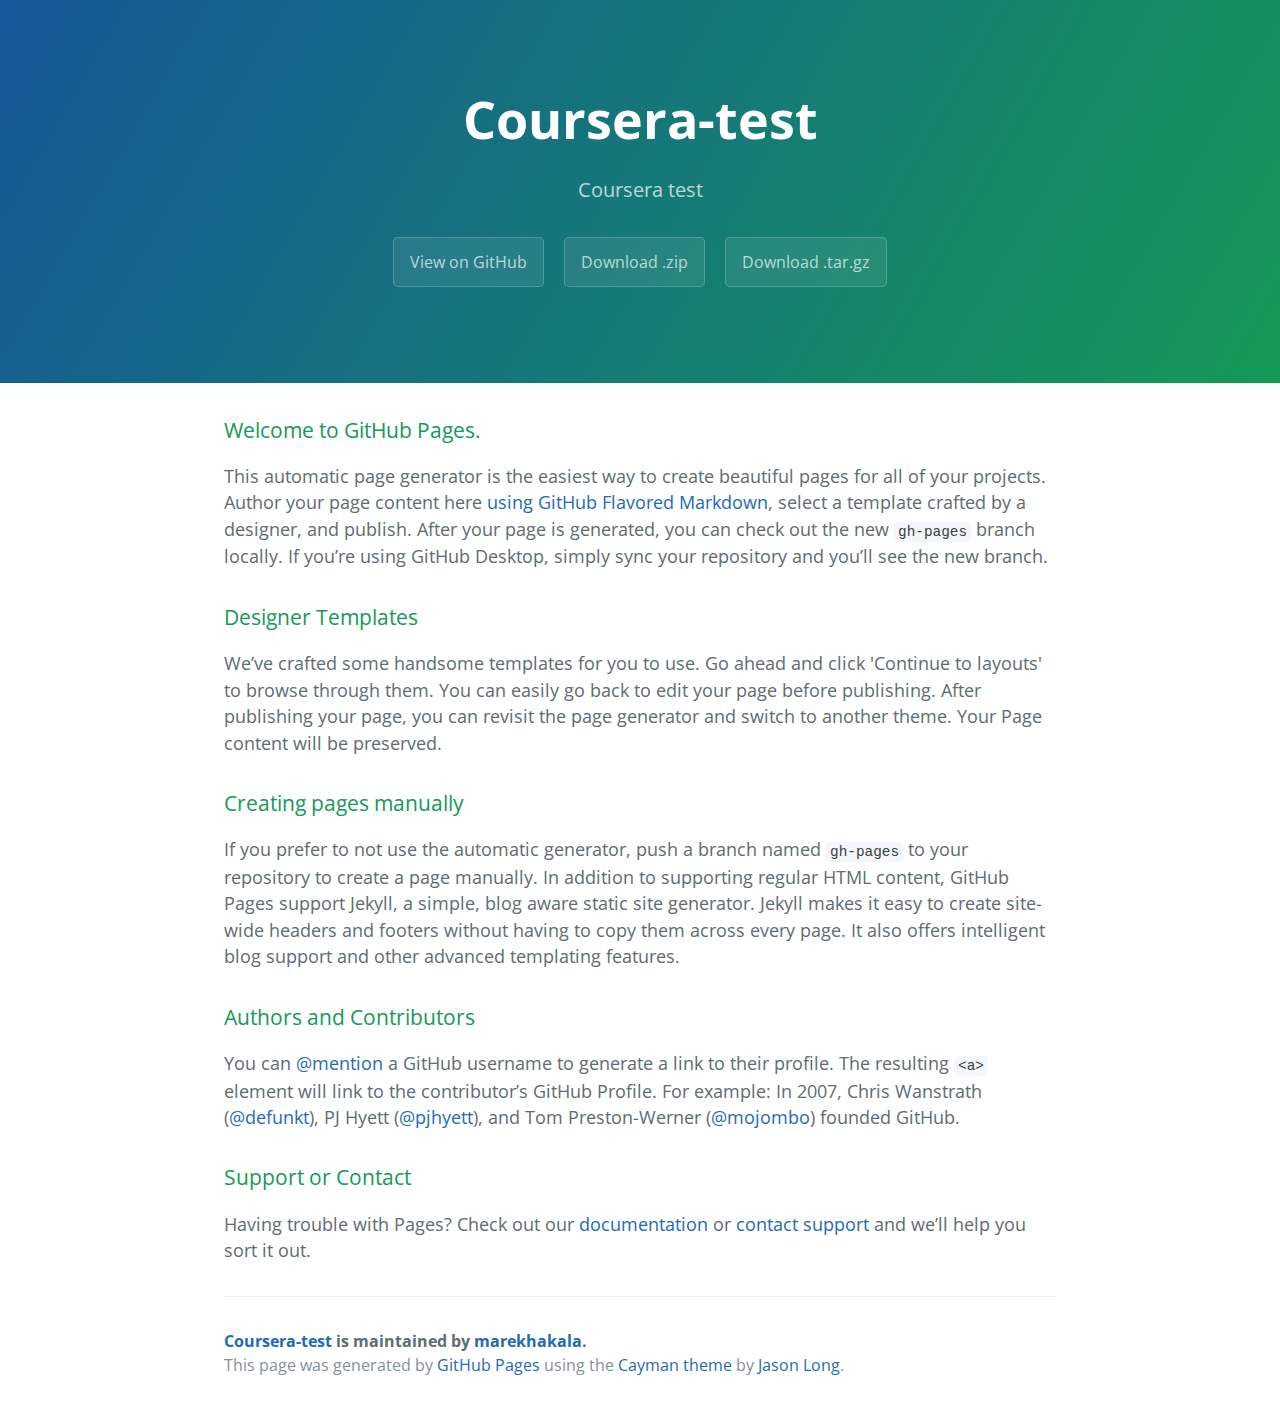
<file: index.html>
<!DOCTYPE html>
<html lang="en-us">
  <head>
    <meta charset="UTF-8">
    <title>Coursera-test by marekhakala</title>
    <meta name="viewport" content="width=device-width, initial-scale=1">
    <link rel="stylesheet" type="text/css" href="stylesheets/normalize.css" media="screen">
    <link href='https://fonts.googleapis.com/css?family=Open+Sans:400,700' rel='stylesheet' type='text/css'>
    <link rel="stylesheet" type="text/css" href="stylesheets/stylesheet.css" media="screen">
    <link rel="stylesheet" type="text/css" href="stylesheets/github-light.css" media="screen">
  </head>
  <body>
    <section class="page-header">
      <h1 class="project-name">Coursera-test</h1>
      <h2 class="project-tagline">Coursera test</h2>
      <a href="https://github.com/marekhakala/coursera-test" class="btn">View on GitHub</a>
      <a href="https://github.com/marekhakala/coursera-test/zipball/master" class="btn">Download .zip</a>
      <a href="https://github.com/marekhakala/coursera-test/tarball/master" class="btn">Download .tar.gz</a>
    </section>

    <section class="main-content">
      <h3>
<a id="welcome-to-github-pages" class="anchor" href="#welcome-to-github-pages" aria-hidden="true"><span aria-hidden="true" class="octicon octicon-link"></span></a>Welcome to GitHub Pages.</h3>

<p>This automatic page generator is the easiest way to create beautiful pages for all of your projects. Author your page content here <a href="https://guides.github.com/features/mastering-markdown/">using GitHub Flavored Markdown</a>, select a template crafted by a designer, and publish. After your page is generated, you can check out the new <code>gh-pages</code> branch locally. If you’re using GitHub Desktop, simply sync your repository and you’ll see the new branch.</p>

<h3>
<a id="designer-templates" class="anchor" href="#designer-templates" aria-hidden="true"><span aria-hidden="true" class="octicon octicon-link"></span></a>Designer Templates</h3>

<p>We’ve crafted some handsome templates for you to use. Go ahead and click 'Continue to layouts' to browse through them. You can easily go back to edit your page before publishing. After publishing your page, you can revisit the page generator and switch to another theme. Your Page content will be preserved.</p>

<h3>
<a id="creating-pages-manually" class="anchor" href="#creating-pages-manually" aria-hidden="true"><span aria-hidden="true" class="octicon octicon-link"></span></a>Creating pages manually</h3>

<p>If you prefer to not use the automatic generator, push a branch named <code>gh-pages</code> to your repository to create a page manually. In addition to supporting regular HTML content, GitHub Pages support Jekyll, a simple, blog aware static site generator. Jekyll makes it easy to create site-wide headers and footers without having to copy them across every page. It also offers intelligent blog support and other advanced templating features.</p>

<h3>
<a id="authors-and-contributors" class="anchor" href="#authors-and-contributors" aria-hidden="true"><span aria-hidden="true" class="octicon octicon-link"></span></a>Authors and Contributors</h3>

<p>You can <a href="https://help.github.com/articles/basic-writing-and-formatting-syntax/#mentioning-users-and-teams" class="user-mention">@mention</a> a GitHub username to generate a link to their profile. The resulting <code>&lt;a&gt;</code> element will link to the contributor’s GitHub Profile. For example: In 2007, Chris Wanstrath (<a href="https://github.com/defunkt" class="user-mention">@defunkt</a>), PJ Hyett (<a href="https://github.com/pjhyett" class="user-mention">@pjhyett</a>), and Tom Preston-Werner (<a href="https://github.com/mojombo" class="user-mention">@mojombo</a>) founded GitHub.</p>

<h3>
<a id="support-or-contact" class="anchor" href="#support-or-contact" aria-hidden="true"><span aria-hidden="true" class="octicon octicon-link"></span></a>Support or Contact</h3>

<p>Having trouble with Pages? Check out our <a href="https://help.github.com/pages">documentation</a> or <a href="https://github.com/contact">contact support</a> and we’ll help you sort it out.</p>

      <footer class="site-footer">
        <span class="site-footer-owner"><a href="https://github.com/marekhakala/coursera-test">Coursera-test</a> is maintained by <a href="https://github.com/marekhakala">marekhakala</a>.</span>

        <span class="site-footer-credits">This page was generated by <a href="https://pages.github.com">GitHub Pages</a> using the <a href="https://github.com/jasonlong/cayman-theme">Cayman theme</a> by <a href="https://twitter.com/jasonlong">Jason Long</a>.</span>
      </footer>

    </section>

  
  </body>
</html>
</file>
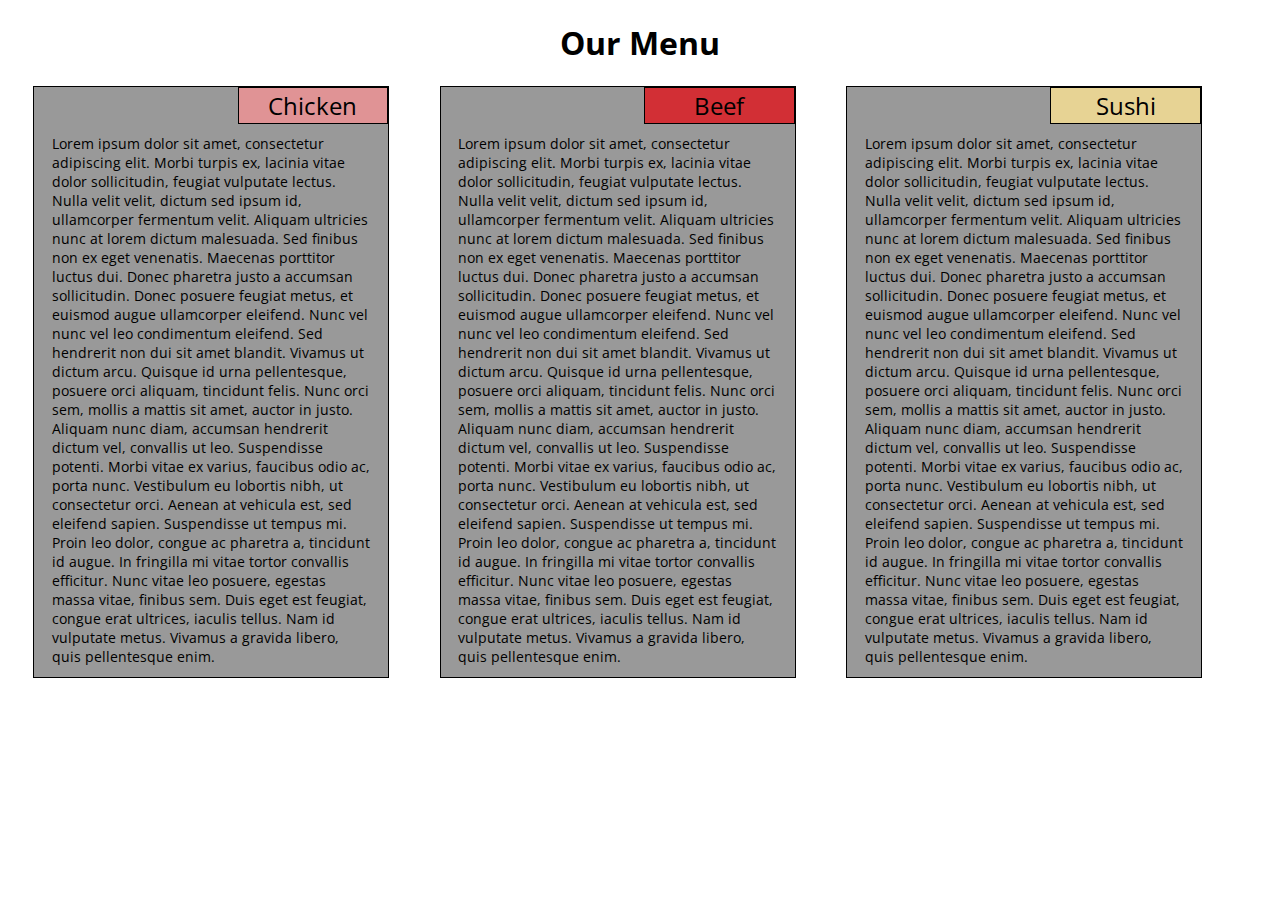
<file: module2-solution/index.html>
<!DOCTYPE html>
<html>
  <head>
    <title>Our Menu</title>
    <link rel="stylesheet" media="all" href="css/stylesheet.css" />
    <link href="https://fonts.googleapis.com/css?family=Open+Sans" rel="stylesheet" type="text/css" />
    <meta charset="utf-8" />
  </head>
  <body>
    <h1>Our Menu</h1>
    <div id="chicken" class="box">
      <div class="box-title">Chicken</div>
      <div class="box-divider"></div>
      <div class="box-text">
        Lorem ipsum dolor sit amet, consectetur adipiscing elit. Morbi turpis ex, lacinia vitae dolor sollicitudin,
        feugiat vulputate lectus. Nulla velit velit, dictum sed ipsum id, ullamcorper fermentum velit. Aliquam ultricies
        nunc at lorem dictum malesuada. Sed finibus non ex eget venenatis. Maecenas porttitor luctus dui. Donec pharetra
        justo a accumsan sollicitudin. Donec posuere feugiat metus, et euismod augue ullamcorper eleifend. Nunc vel nunc
        vel leo condimentum eleifend. Sed hendrerit non dui sit amet blandit. Vivamus ut dictum arcu. Quisque id urna
        pellentesque, posuere orci aliquam, tincidunt felis. Nunc orci sem, mollis a mattis sit amet, auctor in justo.
        Aliquam nunc diam, accumsan hendrerit dictum vel, convallis ut leo. Suspendisse potenti. Morbi vitae ex varius,
        faucibus odio ac, porta nunc. Vestibulum eu lobortis nibh, ut consectetur orci. Aenean at vehicula est, sed
        eleifend sapien. Suspendisse ut tempus mi. Proin leo dolor, congue ac pharetra a, tincidunt id augue.
        In fringilla mi vitae tortor convallis efficitur. Nunc vitae leo posuere, egestas massa vitae, finibus sem.
        Duis eget est feugiat, congue erat ultrices, iaculis tellus. Nam id vulputate metus. Vivamus a gravida libero,
        quis pellentesque enim.
      </div>
    </div>

    <div id="beef" class="box">
      <div class="box-title">Beef</div>
      <div class="box-divider"></div>
      <div class="box-text">
        Lorem ipsum dolor sit amet, consectetur adipiscing elit. Morbi turpis ex, lacinia vitae dolor sollicitudin,
        feugiat vulputate lectus. Nulla velit velit, dictum sed ipsum id, ullamcorper fermentum velit. Aliquam ultricies
        nunc at lorem dictum malesuada. Sed finibus non ex eget venenatis. Maecenas porttitor luctus dui. Donec pharetra
        justo a accumsan sollicitudin. Donec posuere feugiat metus, et euismod augue ullamcorper eleifend. Nunc vel nunc
        vel leo condimentum eleifend. Sed hendrerit non dui sit amet blandit. Vivamus ut dictum arcu. Quisque id urna
        pellentesque, posuere orci aliquam, tincidunt felis. Nunc orci sem, mollis a mattis sit amet, auctor in justo.
        Aliquam nunc diam, accumsan hendrerit dictum vel, convallis ut leo. Suspendisse potenti. Morbi vitae ex varius,
        faucibus odio ac, porta nunc. Vestibulum eu lobortis nibh, ut consectetur orci. Aenean at vehicula est, sed
        eleifend sapien. Suspendisse ut tempus mi. Proin leo dolor, congue ac pharetra a, tincidunt id augue.
        In fringilla mi vitae tortor convallis efficitur. Nunc vitae leo posuere, egestas massa vitae, finibus sem.
        Duis eget est feugiat, congue erat ultrices, iaculis tellus. Nam id vulputate metus. Vivamus a gravida libero,
        quis pellentesque enim.
      </div>
    </div>

    <div id="sushi" class="box">
      <div class="box-title">Sushi</div>
      <div class="box-divider"></div>
      <div class="box-text">
        Lorem ipsum dolor sit amet, consectetur adipiscing elit. Morbi turpis ex, lacinia vitae dolor sollicitudin,
        feugiat vulputate lectus. Nulla velit velit, dictum sed ipsum id, ullamcorper fermentum velit. Aliquam ultricies
        nunc at lorem dictum malesuada. Sed finibus non ex eget venenatis. Maecenas porttitor luctus dui. Donec pharetra
        justo a accumsan sollicitudin. Donec posuere feugiat metus, et euismod augue ullamcorper eleifend. Nunc vel nunc
        vel leo condimentum eleifend. Sed hendrerit non dui sit amet blandit. Vivamus ut dictum arcu. Quisque id urna
        pellentesque, posuere orci aliquam, tincidunt felis. Nunc orci sem, mollis a mattis sit amet, auctor in justo.
        Aliquam nunc diam, accumsan hendrerit dictum vel, convallis ut leo. Suspendisse potenti. Morbi vitae ex varius,
        faucibus odio ac, porta nunc. Vestibulum eu lobortis nibh, ut consectetur orci. Aenean at vehicula est, sed
        eleifend sapien. Suspendisse ut tempus mi. Proin leo dolor, congue ac pharetra a, tincidunt id augue.
        In fringilla mi vitae tortor convallis efficitur. Nunc vitae leo posuere, egestas massa vitae, finibus sem.
        Duis eget est feugiat, congue erat ultrices, iaculis tellus. Nam id vulputate metus. Vivamus a gravida libero,
        quis pellentesque enim.
      </div>
    </div>
    <br />
  </body>
</html>
</file>
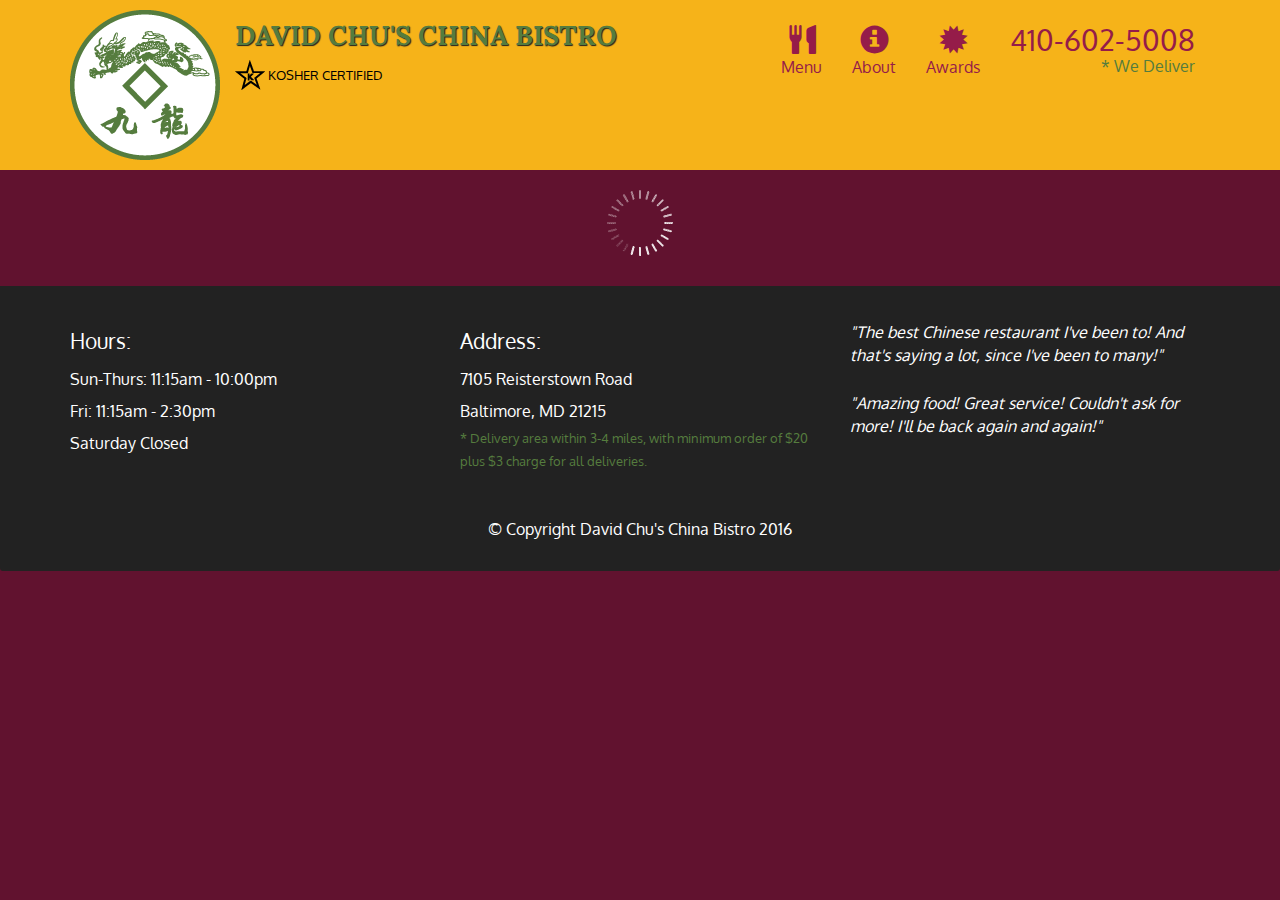
<file: module4-solution/index.html>
<!doctype html>
<html lang="en">
  <head>
    <meta charset="utf-8">
    <meta http-equiv="X-UA-Compatible" content="IE=edge">
    <meta name="viewport" content="width=device-width, initial-scale=1">
    <title>David Chu's China Bistro</title>
    <link rel="stylesheet" href="css/bootstrap.min.css">
    <link rel="stylesheet" href="css/styles.css">
    <link href='https://fonts.googleapis.com/css?family=Oxygen:400,300,700' rel='stylesheet' type='text/css'>
    <link href='https://fonts.googleapis.com/css?family=Lora' rel='stylesheet' type='text/css'>
  </head>
<body>
  <header>
    <nav id="header-nav" class="navbar navbar-default">
      <div class="container">
        <div class="navbar-header">
          <a href="index.html" class="pull-left visible-md visible-lg">
            <div id="logo-img" alt="Logo image"></div>
          </a>

          <div class="navbar-brand">
            <a href="index.html"><h1>David Chu's China Bistro</h1></a>
            <p>
              <img src="images/star-k-logo.png" alt="Kosher certification">
              <span>Kosher Certified</span>
            </p>
          </div>

          <button id="navbarToggle" type="button" class="navbar-toggle collapsed" data-toggle="collapse" data-target="#collapsable-nav" aria-expanded="false">
            <span class="sr-only">Toggle navigation</span>
            <span class="icon-bar"></span>
            <span class="icon-bar"></span>
            <span class="icon-bar"></span>
          </button>
        </div>
        
        <div id="collapsable-nav" class="collapse navbar-collapse">
           <ul id="nav-list" class="nav navbar-nav navbar-right">
            <li id="navHomeButton" class="visible-xs active">
              <a href="index.html">
                <span class="glyphicon glyphicon-home"></span> Home</a>
            </li>
            <li id="navMenuButton">
              <a href="#" onclick="$dc.loadMenuCategories();">
                <span class="glyphicon glyphicon-cutlery"></span><br class="hidden-xs"> Menu</a>
            </li>
            <li>
              <a href="#">
                <span class="glyphicon glyphicon-info-sign"></span><br class="hidden-xs"> About</a>
            </li>
            <li>
              <a href="#">
                <span class="glyphicon glyphicon-certificate"></span><br class="hidden-xs"> Awards</a>
            </li>
            <li id="phone" class="hidden-xs">
              <a href="tel:410-602-5008">
                <span>410-602-5008</span></a><div>* We Deliver</div>
            </li>
          </ul><!-- #nav-list -->
        </div><!-- .collapse .navbar-collapse -->
      </div><!-- .container -->
    </nav><!-- #header-nav -->
  </header>

  <div id="call-btn" class="visible-xs">
    <a class="btn" href="tel:410-602-5008">
    <span class="glyphicon glyphicon-earphone"></span>
    410-602-5008
    </a>
  </div>
  <div id="xs-deliver" class="text-center visible-xs">* We Deliver</div>

  <div id="main-content" class="container"></div>

  <footer class="panel-footer">
    <div class="container">
      <div class="row">
        <section id="hours" class="col-sm-4">
          <span>Hours:</span><br>
          Sun-Thurs: 11:15am - 10:00pm<br>
          Fri: 11:15am - 2:30pm<br>
          Saturday Closed
          <hr class="visible-xs">
        </section>
        <section id="address" class="col-sm-4">
          <span>Address:</span><br>
          7105 Reisterstown Road<br>
          Baltimore, MD 21215
          <p>* Delivery area within 3-4 miles, with minimum order of $20 plus $3 charge for all deliveries.</p>
          <hr class="visible-xs">
        </section>
        <section id="testimonials" class="col-sm-4">
          <p>"The best Chinese restaurant I've been to! And that's saying a lot, since I've been to many!"</p>
          <p>"Amazing food! Great service! Couldn't ask for more! I'll be back again and again!"</p>
        </section>
      </div>
      <div class="text-center">&copy; Copyright David Chu's China Bistro 2016</div>
    </div>
  </footer>

  <!-- jQuery (Bootstrap JS plugins depend on it) -->
  <script src="js/jquery-2.1.4.min.js"></script>
  <script src="js/bootstrap.min.js"></script>
  <script src="js/ajax-utils.js"></script>
  <script src="js/script.js"></script>
</body>
</html>
</file>
<file: stylesheets/stylesheet.css>
* {
  box-sizing: border-box; }

body {
  padding: 0;
  margin: 0;
  font-family: "Open Sans", "Helvetica Neue", Helvetica, Arial, sans-serif;
  font-size: 16px;
  line-height: 1.5;
  color: #606c71; }

a {
  color: #1e6bb8;
  text-decoration: none; }
  a:hover {
    text-decoration: underline; }

.btn {
  display: inline-block;
  margin-bottom: 1rem;
  color: rgba(255, 255, 255, 0.7);
  background-color: rgba(255, 255, 255, 0.08);
  border-color: rgba(255, 255, 255, 0.2);
  border-style: solid;
  border-width: 1px;
  border-radius: 0.3rem;
  transition: color 0.2s, background-color 0.2s, border-color 0.2s; }
  .btn + .btn {
    margin-left: 1rem; }

.btn:hover {
  color: rgba(255, 255, 255, 0.8);
  text-decoration: none;
  background-color: rgba(255, 255, 255, 0.2);
  border-color: rgba(255, 255, 255, 0.3); }

@media screen and (min-width: 64em) {
  .btn {
    padding: 0.75rem 1rem; } }

@media screen and (min-width: 42em) and (max-width: 64em) {
  .btn {
    padding: 0.6rem 0.9rem;
    font-size: 0.9rem; } }

@media screen and (max-width: 42em) {
  .btn {
    display: block;
    width: 100%;
    padding: 0.75rem;
    font-size: 0.9rem; }
    .btn + .btn {
      margin-top: 1rem;
      margin-left: 0; } }

.page-header {
  color: #fff;
  text-align: center;
  background-color: #159957;
  background-image: linear-gradient(120deg, #155799, #159957); }

@media screen and (min-width: 64em) {
  .page-header {
    padding: 5rem 6rem; } }

@media screen and (min-width: 42em) and (max-width: 64em) {
  .page-header {
    padding: 3rem 4rem; } }

@media screen and (max-width: 42em) {
  .page-header {
    padding: 2rem 1rem; } }

.project-name {
  margin-top: 0;
  margin-bottom: 0.1rem; }

@media screen and (min-width: 64em) {
  .project-name {
    font-size: 3.25rem; } }

@media screen and (min-width: 42em) and (max-width: 64em) {
  .project-name {
    font-size: 2.25rem; } }

@media screen and (max-width: 42em) {
  .project-name {
    font-size: 1.75rem; } }

.project-tagline {
  margin-bottom: 2rem;
  font-weight: normal;
  opacity: 0.7; }

@media screen and (min-width: 64em) {
  .project-tagline {
    font-size: 1.25rem; } }

@media screen and (min-width: 42em) and (max-width: 64em) {
  .project-tagline {
    font-size: 1.15rem; } }

@media screen and (max-width: 42em) {
  .project-tagline {
    font-size: 1rem; } }

.main-content :first-child {
  margin-top: 0; }
.main-content img {
  max-width: 100%; }
.main-content h1, .main-content h2, .main-content h3, .main-content h4, .main-content h5, .main-content h6 {
  margin-top: 2rem;
  margin-bottom: 1rem;
  font-weight: normal;
  color: #159957; }
.main-content p {
  margin-bottom: 1em; }
.main-content code {
  padding: 2px 4px;
  font-family: Consolas, "Liberation Mono", Menlo, Courier, monospace;
  font-size: 0.9rem;
  color: #383e41;
  background-color: #f3f6fa;
  border-radius: 0.3rem; }
.main-content pre {
  padding: 0.8rem;
  margin-top: 0;
  margin-bottom: 1rem;
  font: 1rem Consolas, "Liberation Mono", Menlo, Courier, monospace;
  color: #567482;
  word-wrap: normal;
  background-color: #f3f6fa;
  border: solid 1px #dce6f0;
  border-radius: 0.3rem; }
  .main-content pre > code {
    padding: 0;
    margin: 0;
    font-size: 0.9rem;
    color: #567482;
    word-break: normal;
    white-space: pre;
    background: transparent;
    border: 0; }
.main-content .highlight {
  margin-bottom: 1rem; }
  .main-content .highlight pre {
    margin-bottom: 0;
    word-break: normal; }
.main-content .highlight pre, .main-content pre {
  padding: 0.8rem;
  overflow: auto;
  font-size: 0.9rem;
  line-height: 1.45;
  border-radius: 0.3rem; }
.main-content pre code, .main-content pre tt {
  display: inline;
  max-width: initial;
  padding: 0;
  margin: 0;
  overflow: initial;
  line-height: inherit;
  word-wrap: normal;
  background-color: transparent;
  border: 0; }
  .main-content pre code:before, .main-content pre code:after, .main-content pre tt:before, .main-content pre tt:after {
    content: normal; }
.main-content ul, .main-content ol {
  margin-top: 0; }
.main-content blockquote {
  padding: 0 1rem;
  margin-left: 0;
  color: #819198;
  border-left: 0.3rem solid #dce6f0; }
  .main-content blockquote > :first-child {
    margin-top: 0; }
  .main-content blockquote > :last-child {
    margin-bottom: 0; }
.main-content table {
  display: block;
  width: 100%;
  overflow: auto;
  word-break: normal;
  word-break: keep-all; }
  .main-content table th {
    font-weight: bold; }
  .main-content table th, .main-content table td {
    padding: 0.5rem 1rem;
    border: 1px solid #e9ebec; }
.main-content dl {
  padding: 0; }
  .main-content dl dt {
    padding: 0;
    margin-top: 1rem;
    font-size: 1rem;
    font-weight: bold; }
  .main-content dl dd {
    padding: 0;
    margin-bottom: 1rem; }
.main-content hr {
  height: 2px;
  padding: 0;
  margin: 1rem 0;
  background-color: #eff0f1;
  border: 0; }

@media screen and (min-width: 64em) {
  .main-content {
    max-width: 64rem;
    padding: 2rem 6rem;
    margin: 0 auto;
    font-size: 1.1rem; } }

@media screen and (min-width: 42em) and (max-width: 64em) {
  .main-content {
    padding: 2rem 4rem;
    font-size: 1.1rem; } }

@media screen and (max-width: 42em) {
  .main-content {
    padding: 2rem 1rem;
    font-size: 1rem; } }

.site-footer {
  padding-top: 2rem;
  margin-top: 2rem;
  border-top: solid 1px #eff0f1; }

.site-footer-owner {
  display: block;
  font-weight: bold; }

.site-footer-credits {
  color: #819198; }

@media screen and (min-width: 64em) {
  .site-footer {
    font-size: 1rem; } }

@media screen and (min-width: 42em) and (max-width: 64em) {
  .site-footer {
    font-size: 1rem; } }

@media screen and (max-width: 42em) {
  .site-footer {
    font-size: 0.9rem; } }
</file>
<file: stylesheets/github-light.css>
/*
   Copyright 2014 GitHub Inc.

   Licensed under the Apache License, Version 2.0 (the "License");
   you may not use this file except in compliance with the License.
   You may obtain a copy of the License at

       http://www.apache.org/licenses/LICENSE-2.0

   Unless required by applicable law or agreed to in writing, software
   distributed under the License is distributed on an "AS IS" BASIS,
   WITHOUT WARRANTIES OR CONDITIONS OF ANY KIND, either express or implied.
   See the License for the specific language governing permissions and
   limitations under the License.

*/

.pl-c /* comment */ {
  color: #969896;
}

.pl-c1      /* constant, markup.raw, meta.diff.header, meta.module-reference, meta.property-name, support, support.constant, support.variable, variable.other.constant */,
.pl-s .pl-v /* string variable */ {
  color: #0086b3;
}

.pl-e  /* entity */,
.pl-en /* entity.name */ {
  color: #795da3;
}

.pl-s .pl-s1 /* string source */,
.pl-smi      /* storage.modifier.import, storage.modifier.package, storage.type.java, variable.other, variable.parameter.function */ {
  color: #333;
}

.pl-ent /* entity.name.tag */ {
  color: #63a35c;
}

.pl-k /* keyword, storage, storage.type */ {
  color: #a71d5d;
}

.pl-pds              /* punctuation.definition.string, string.regexp.character-class */,
.pl-s                /* string */,
.pl-s .pl-pse .pl-s1 /* string punctuation.section.embedded source */,
.pl-sr               /* string.regexp */,
.pl-sr .pl-cce       /* string.regexp constant.character.escape */,
.pl-sr .pl-sra       /* string.regexp string.regexp.arbitrary-repitition */,
.pl-sr .pl-sre       /* string.regexp source.ruby.embedded */ {
  color: #183691;
}

.pl-v /* variable */ {
  color: #ed6a43;
}

.pl-id /* invalid.deprecated */ {
  color: #b52a1d;
}

.pl-ii /* invalid.illegal */ {
  background-color: #b52a1d;
  color: #f8f8f8;
}

.pl-sr .pl-cce /* string.regexp constant.character.escape */ {
  color: #63a35c;
  font-weight: bold;
}

.pl-ml /* markup.list */ {
  color: #693a17;
}

.pl-mh        /* markup.heading */,
.pl-mh .pl-en /* markup.heading entity.name */,
.pl-ms        /* meta.separator */ {
  color: #1d3e81;
  font-weight: bold;
}

.pl-mq /* markup.quote */ {
  color: #008080;
}

.pl-mi /* markup.italic */ {
  color: #333;
  font-style: italic;
}

.pl-mb /* markup.bold */ {
  color: #333;
  font-weight: bold;
}

.pl-md /* markup.deleted, meta.diff.header.from-file */ {
  background-color: #ffecec;
  color: #bd2c00;
}

.pl-mi1 /* markup.inserted, meta.diff.header.to-file */ {
  background-color: #eaffea;
  color: #55a532;
}

.pl-mdr /* meta.diff.range */ {
  color: #795da3;
  font-weight: bold;
}

.pl-mo /* meta.output */ {
  color: #1d3e81;
}
</file>
<file: module2-solution/css/stylesheet.css>
* {
  font-family: 'Open Sans';
}

h1 {
  font-size: 32px;
  text-align: center;
}

.box {
  border: 1px solid #000000;
  background-color: #999999;
  width: 28%;
	float:left;
	margin: 0 2% 0;
}

.box-title {
  border: 1px solid #000000;
  text-align: center;
  vertical-align: middle;
  font-size: 24px;
  line-height: 35px;
  width: 42%;
  float: right;
}

.box-text {
  font-size: 14px;
  padding: 3% 5% 3% 5%;
}

.box-divider {
  clear: both;
}

#chicken .box-title {
  background-color: #E09395;
}

#beef .box-title {
  background-color: #D22F35;
}

#sushi .box-title {
  background-color: #E7D394;
}

@media (max-width: 767px) {
  .box {
    width: 95%;
    margin: 2% 0;
  }
}

@media (min-width: 768px) and (max-width: 991px) {
	.box {
		margin: 2% 0;
	}

	#chicken {
		float: left;
    width: 48%;
	}

	#beef {
    float: right;
		width: 48%;
	}

	#sushi {
		width: 100%;
	}
}

@media (min-width: 992px) {
	.box {
		float: left;
		width: 28%;
    margin: 0 2% 0;
	}
}
</file>
<file: module4-solution/css/styles.css>
body {
  font-size: 16px;
  color: #fff;
  background-color: #61122f;
  font-family: 'Oxygen', sans-serif;
}

/** HEADER **/
#header-nav {
  background-color: #f6b319;
  border-radius: 0;
  border: 0;
}

#logo-img {
  background: url('../images/restaurant-logo_large.png') no-repeat;
  width: 150px;
  height: 150px;
  margin: 10px 15px 10px 0;
}

.navbar-brand {
  padding-top: 25px;
}
.navbar-brand h1 { /* Restaurant name */
  font-family: 'Lora', serif;
  color: #557c3e;
  font-size: 1.5em;
  text-transform: uppercase;
  font-weight: bold;
  text-shadow: 1px 1px 1px #222;
  margin-top: 0;
  margin-bottom: 0;
  line-height: .75;
}
.navbar-brand a:hover, .navbar-brand a:focus {
  text-decoration: none;
}
.navbar-brand p { /* Kosher cert */
  color: #000;
  text-transform: uppercase;
  font-size: .7em;
  margin-top: 15px;
}
.navbar-brand p span { /* Star-K */
  vertical-align: middle;
}

#nav-list {
  margin-top: 10px;
}
#nav-list a {
  color: #951C49;
  text-align: center;
}
#nav-list a:hover {
  background: #E7E7E7;
}
#nav-list a span {
  font-size: 1.8em;
}

#phone {
  margin-top: 5px;
}
#phone a { /* Phone number */
  text-align: right;
  padding-bottom: 0;
}
#phone div { /* We Deliver */
  color: #557c3e;
  text-align: right;
  padding-right: 15px;
}

.navbar-header button.navbar-toggle, .navbar-header .icon-bar {
  border: 1px solid #61122f;
}
.navbar-header button.navbar-toggle {
  clear: both;
  margin-top: -30px;
}
/* END HEADER */

/* FOOTER */
.panel-footer {
  margin-top: 30px;
  padding-top: 35px;
  padding-bottom: 30px;
  background-color: #222;
  border-top: 0;
}
.panel-footer div.row {
  margin-bottom: 35px;
}
#hours, #address {
  line-height: 2;
}
#hours > span, #address > span {
  font-size: 1.3em;
}
#address p {
  color: #557c3e;
  font-size: .8em;
  line-height: 1.8;
}
#testimonials {
  font-style: italic;
}
#testimonials p:nth-child(2) {
  margin-top: 25px;
}
/* END FOOTER */



/* HOME PAGE */
.container .jumbotron {
  box-shadow: 0 0 50px #3F0C1F;
  border: 2px solid #3F0C1F;
}

#menu-tile, #specials-tile, #map-tile {
  height: 250px;
  width: 100%;
  margin-bottom: 15px;
  position: relative;
  border: 2px solid #3F0C1F;
  overflow: hidden;
}
#menu-tile:hover, #specials-tile:hover, #map-tile:hover {
  box-shadow: 0 1px 5px 1px #cccccc;
}
#menu-tile {
  background: url('../images/menu-tile.jpg') no-repeat;
  background-position: center;
}
#specials-tile {
  background: url('../images/specials-tile.jpg') no-repeat;
  background-position: center;
}
#menu-tile span, #specials-tile span, #map-tile span {
  position: absolute;
  bottom: 0;
  right: 0;
  width: 100%;
  text-align: center;
  font-size: 1.6em;
  text-transform: uppercase;
  background-color: #000;
  color: #fff;
  opacity: .8;
}
/* END HOME PAGE */

/* MENU CATEGORIES PAGE */
.category-tile { 
  position: relative;
  border: 2px solid #3F0C1F;
  overflow: hidden;
  width: 200px;
  height: 200px;
  margin: 0 auto 15px;
}
.category-tile span {
  position: absolute;
  bottom: 0;
  right: 0;
  width: 100%;
  text-align: center;
  font-size: 1.2em;
  text-transform: uppercase;
  background-color: #000;
  color: #fff;
  opacity: .8;
}
.category-tile:hover {
  box-shadow: 0 1px 5px 1px #cccccc;
}

#menu-categories-title + div {
  margin-bottom: 50px;
}
/* END MENU CATEGORIES PAGE */

/* SINGLE CATEGORY PAGE */
.menu-item-tile {
  margin-bottom: 25px;
}
.menu-item-tile hr {
  width: 80%;
}
.menu-item-tile .menu-item-price {
  font-size: 1.1em;
  text-align: right;
  margin-top: -15px;
  margin-right: -15px;
}
.menu-item-tile .menu-item-price span {
  font-size: .6em;
}
.menu-item-photo {
  position: relative;
  border: 2px solid #3F0C1F; 
  overflow: hidden;
  padding: 0;
  margin-right: -15px;
  margin-left: auto;
  margin-bottom: 20px;
  max-width: 250px;
}
.menu-item-photo div {
  position: absolute;
  bottom: 0;
  right: 0;
  width: 80px;
  background-color: #557c3e;
  text-align: center;
}
.menu-item-description {
  padding-right: 30px;
}
h3.menu-item-title {
  margin: 0 0 10px;
}
.menu-item-details {
  font-size: .9em;
  font-style: italic;
}
/* END SINGLE CATEGORY PAGE */


/********** Large devices only **********/
@media (min-width: 1200px) {
  .container .jumbotron {
    background: url('../images/jumbotron_1200.jpg') no-repeat;
    height: 675px;
  }
}

/********** Medium devices only **********/
@media (min-width: 992px) and (max-width: 1199px) {
  /* Header */
  #logo-img {
    background: url('../images/restaurant-logo_medium.png') no-repeat;
    width: 100px;
    height: 100px;
    margin: 5px 5px 5px 0;
  }
  /* End Header */

  /* Home Page */
  .container .jumbotron {
    background: url('../images/jumbotron_992.jpg') no-repeat;
    height: 558px;
  }
  /* End Home Page */
}

/********** Small devices only **********/
@media (min-width: 768px) and (max-width: 991px) {
  /* Home Page */
  .container .jumbotron {
    background: url('../images/jumbotron_768.jpg') no-repeat;
    height: 432px;
  }
  /* End Home Page */
}

/********** Extra small devices only **********/
@media (max-width: 767px) {
  /* Header */
  .navbar-brand {
    padding-top: 10px;
    height: 80px;
  }
  .navbar-brand h1 { /* Restaurant name */
    padding-top: 10px;
    font-size: 5vw; /* 1vw = 1% of viewport width */
  }
  .navbar-brand p { /* Kosher cert */
    font-size: .6em;
    margin-top: 12px;
  }
  .navbar-brand p img { /* Star-K */
    height: 20px;
  }

  #collapsable-nav a { /* Collapsed nav menu text */
    font-size: 1.2em;
  }
  #collapsable-nav a span { /* Collapsed nav menu glyph */
    font-size: 1em;
    margin-right: 5px;
  }

  #call-btn > a {
    font-size: 1.5em;
    display: block;
    margin: 0 20px;
    padding: 10px;
    border: 2px solid #fff;
    background-color: #f6b319;
    color: #951c49;
  }
  #xs-deliver {
    margin-top: 5px;
    font-size: .7em;
    letter-spacing: .1em;
    text-transform: uppercase;
  }
  /* End Header */

  /* Footer */
  .panel-footer section {
    margin-bottom: 30px;
    text-align: center;
  }
  .panel-footer section:nth-child(3) {
    margin-bottom: 0; /* margin already exists on the whole row */
  }
  .panel-footer section hr {
    width: 50%;
  }
  /* End Footer */

  /* Home Page */
  .container .jumbotron {
    margin-top: 30px;
    padding: 0;
  }
  #menu-tile, #specials-tile {
    width: 360px;
    margin: 0 auto 15px;
  }

  .menu-item-photo {
    margin-right: auto;
  }
  .menu-item-tile .menu-item-price {
    text-align: center;
  }
  .menu-item-description {
    text-align: center;;
  }
}


/********** Super extra small devices Only :-) (e.g., iPhone 4) **********/
@media (max-width: 479px) {
  /* Header */
  .navbar-brand h1 { /* Restaurant name */
    padding-top: 5px;
    font-size: 6vw;
  }
  /* End Header */
  
  /* Home page */
  #menu-tile, #specials-tile {
    width: 280px;
    margin: 0 auto 15px;
  }

  .col-xxs-12 {
    position: relative;
    min-height: 1px;
    padding-right: 15px;
    padding-left: 15px;
    float: left;
    width: 100%;
  }
}
</file>
